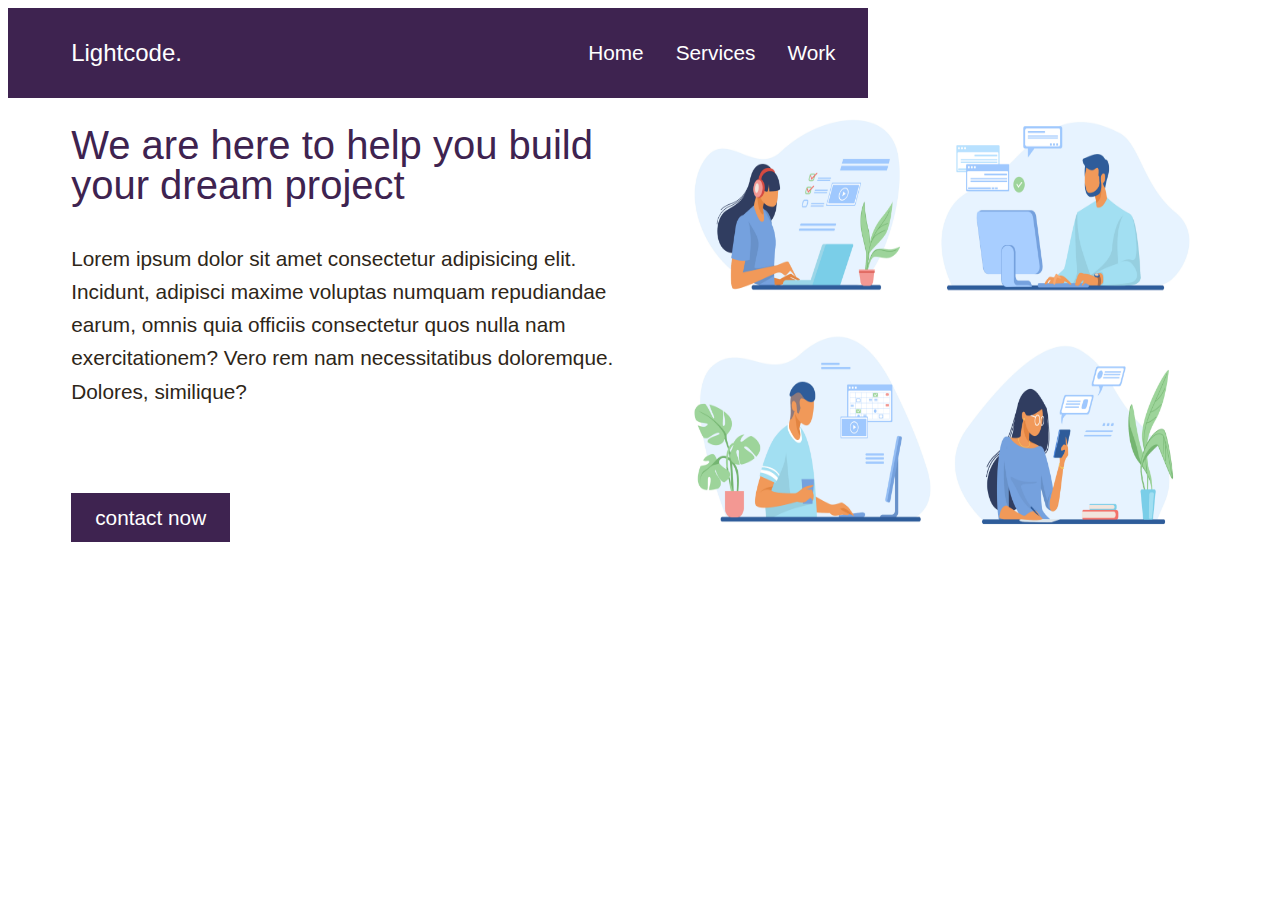
<file: MULTIPA/INDEX.HTML>
<!DOCTYPE html>
<html lang="en">
<head>
    <meta charset="UTF-8">
    <meta http-equiv="X-UA-Compatible" content="IE=edge">
    <meta name="viewport" content="width=device-width, initial-scale=1.0">
    <link rel="stylesheet" href="https://cdnjs.cloudflare.com/ajax/libs/font-awesome/6.3.0/css/all.min.css" integrity="sha512-SzlrxWUlpfuzQ+pcUCosxcglQRNAq/DZjVsC0lE40xsADsfeQoEypE+enwcOiGjk/bSuGGKHEyjSoQ1zVisanQ==" crossorigin="anonymous" referrerpolicy="no-referrer" />
    <link rel="stylesheet" href="style.css">
    <title>IT company // home page</title>
</head>
<body>
   <header>
    <div class="main-nav">
        <a href="index.html" class="logo">Lightcode.</a>
        <ul>
            <li><a href="INDEX.HTML">home</a></li>
            <li><a href="services.HTML">services</a></li>
            <li><a href="#">work</a></li>
        </ul>
    </div>

    <div class="sub-nav">
      <ul>
        <li>
            <a href="#"><i class="fab fa-facebook-f"></i></a>
        </li>
        <li>
            <a href="#"><i class="fab fa-twitter"></i></a>
        </li>
        <li>
            <a href="#"> <i  class="fab fa-instagram-square"></i> </a>
        </li>
     </ul>
    </div>
   </header>

   <div class="container">
    <div class="hero">
      <div class="content">
        <h1 class="heading-primary">
            We are here to help you build your dream project
        </h1>
        <p>
            Lorem ipsum dolor sit amet consectetur adipisicing elit. Incidunt, adipisci maxime voluptas numquam repudiandae earum, omnis quia officiis consectetur quos nulla nam exercitationem? Vero rem nam necessitatibus doloremque. Dolores, similique?
        </p>

        <a href="contact.html" class="btn"> contact now</a>
      </div>  
      <div class="hero-img">
        <img src="img/hero.jpg" alt="Hero image">
      </div>
    </div>
   </div>
</body>
</html>
</file>
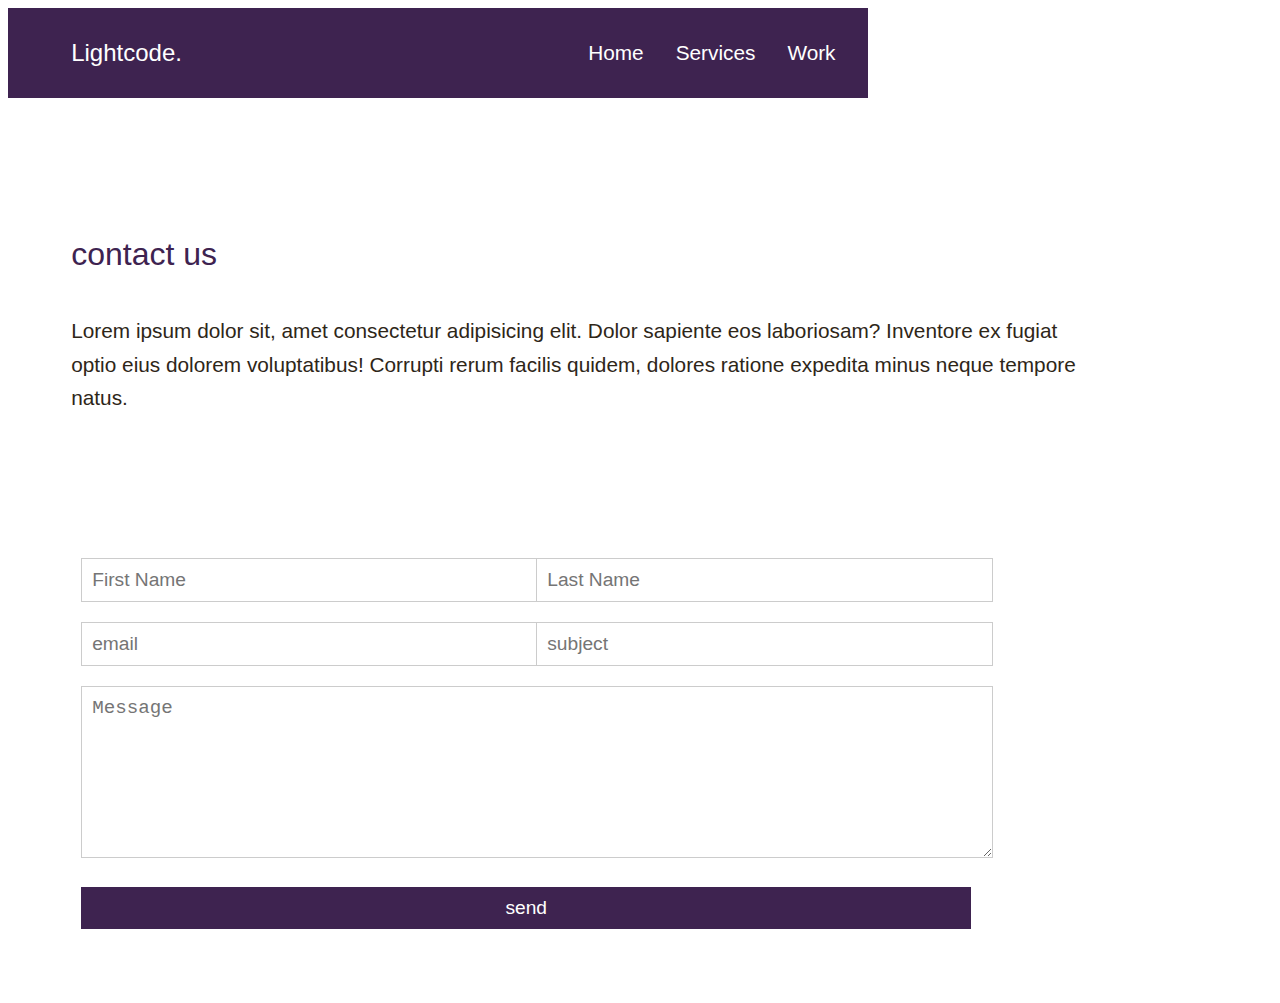
<file: MULTIPA/contact.html>
<!DOCTYPE html>
<html lang="en">
<head>
    <meta charset="UTF-8">
    <meta http-equiv="X-UA-Compatible" content="IE=edge">
    <meta name="viewport" content="width=device-width, initial-scale=1.0">
    <link rel="stylesheet" href="https://cdnjs.cloudflare.com/ajax/libs/font-awesome/6.3.0/css/all.min.css" integrity="sha512-SzlrxWUlpfuzQ+pcUCosxcglQRNAq/DZjVsC0lE40xsADsfeQoEypE+enwcOiGjk/bSuGGKHEyjSoQ1zVisanQ==" crossorigin="anonymous" referrerpolicy="no-referrer" />
    <link rel="stylesheet" href="style.css">
    <title>IT company // contact page</title>
</head>
<body>
   <header>
    <div class="main-nav">
        <a href="index.html" class="logo">Lightcode.</a>
        <ul>
            <li><a href="INDEX.HTML">home</a></li>
            <li><a href="services.HTML">services</a></li>
            <li><a href="work.html">work</a></li>
        </ul>
    </div>

    <div class="sub-nav">
      <ul>
        <li>
            <a href="#"><i class="fab fa-facebook-f"></i></a>
        </li>
        <li>
            <a href="#"><i class="fab fa-twitter"></i></a>
        </li>
        <li>
            <a href="#"> <i  class="fab fa-instagram-square"></i> </a>
        </li>
     </ul>
    </div>
   </header>

   <div class="container">
    <div class="description">
      <h2 class="heading-secondary">
        contact us
      </h2>
      <p>
        Lorem ipsum dolor sit, amet consectetur adipisicing elit. Dolor sapiente eos laboriosam? Inventore ex fugiat optio eius dolorem voluptatibus! Corrupti rerum facilis quidem, dolores ratione expedita minus neque tempore natus.
      </p>
    </div>
   <div class="contact-form mb">
    <form>
      <div class="row">
        <div class="input50">
          <input type="text" placeholder="First Name">
        </div>
        <div class="input50">
          <input type="text" placeholder="Last Name">
        </div>
      </div>

      <div class="row">
        <div class="input50">
          <input type="text" placeholder="email">
        </div>
        <div class="input50">
          <input type="text" placeholder="subject">
        </div>
      </div>

      <div class="row">
        <div class="input100">
         <textarea placeholder="Message"></textarea> 
        </div>
      </div>

      <div class="row">
        <div class="input100">
         <input type="submit" value="send"></input>
        </div>
      </div>
    </form>
   </div>


   </div>
</body>
</html>
</file>
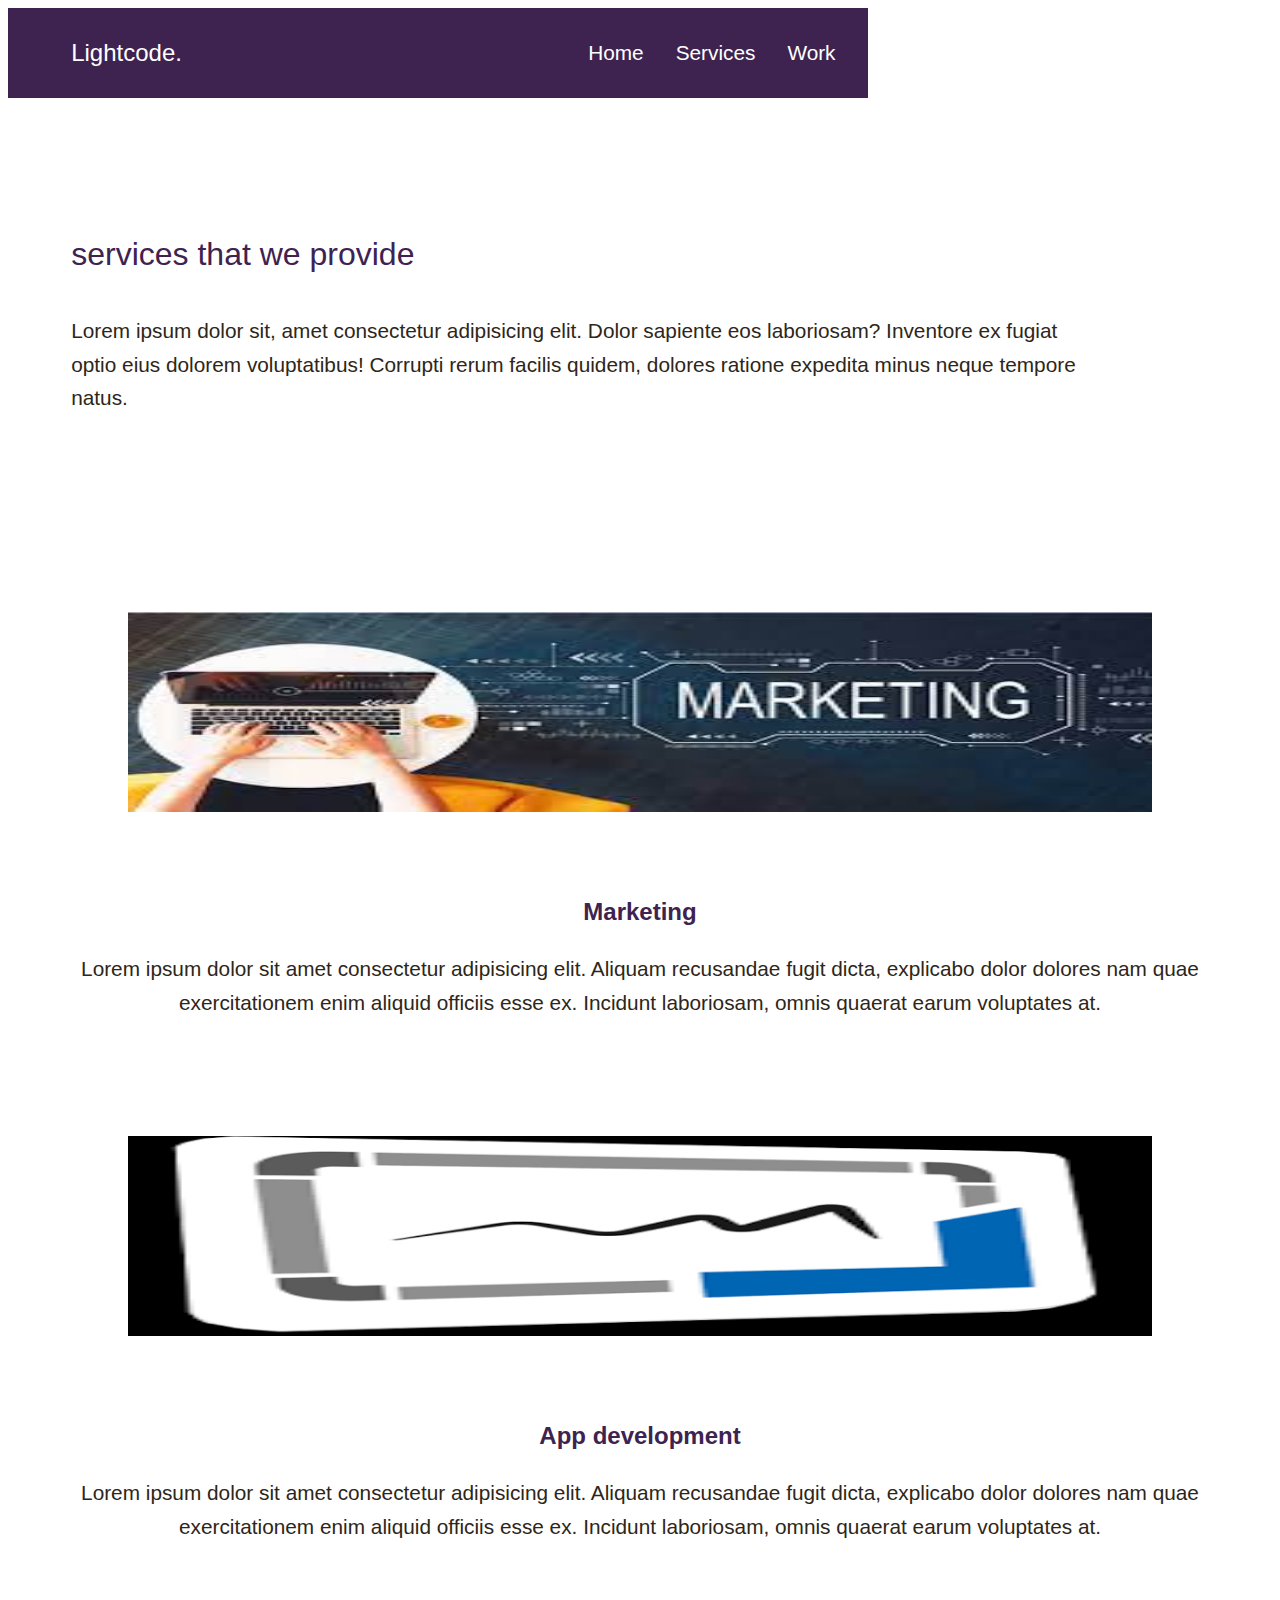
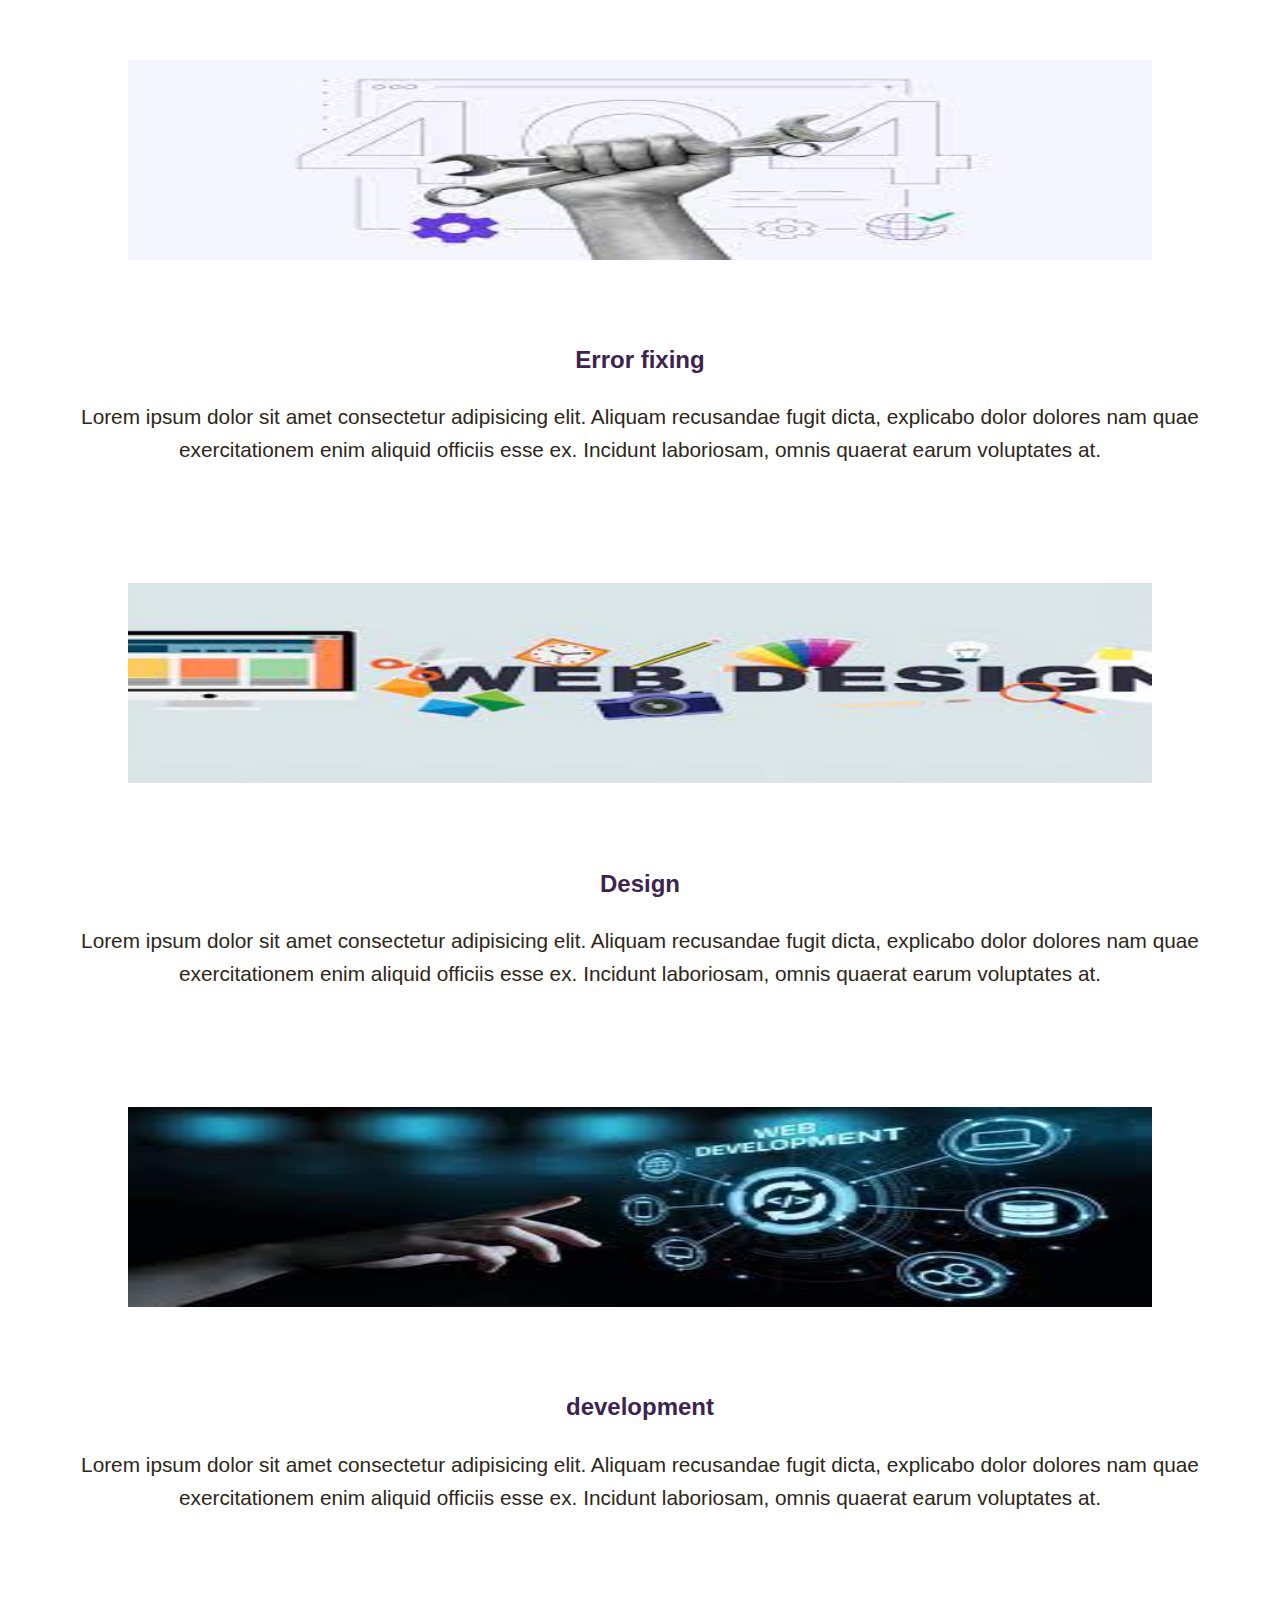
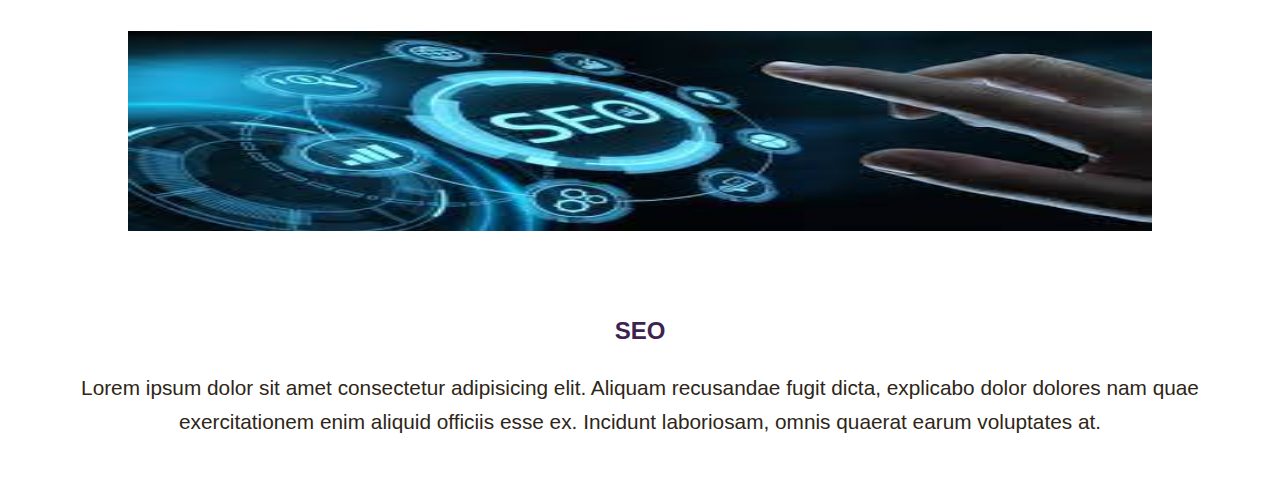
<file: MULTIPA/services.HTML>
<!DOCTYPE html>
<html lang="en">
<head>
    <meta charset="UTF-8">
    <meta http-equiv="X-UA-Compatible" content="IE=edge">
    <meta name="viewport" content="width=device-width, initial-scale=1.0">
    <link rel="stylesheet" href="https://cdnjs.cloudflare.com/ajax/libs/font-awesome/6.3.0/css/all.min.css" integrity="sha512-SzlrxWUlpfuzQ+pcUCosxcglQRNAq/DZjVsC0lE40xsADsfeQoEypE+enwcOiGjk/bSuGGKHEyjSoQ1zVisanQ==" crossorigin="anonymous" referrerpolicy="no-referrer" />
    <link rel="stylesheet" href="style.css">
    <title>IT company // services page</title>
</head>
<body>
   <header>
    <div class="main-nav">
        <a href="index.html" class="logo">Lightcode.</a>
        <ul>
            <li><a href="INDEX.HTML">home</a></li>
            <li><a href="services.HTML">services</a></li>
            <li><a href="work.html">work</a></li>
        </ul>
    </div>

    <div class="sub-nav">
      <ul>
        <li>
            <a href="#"><i class="fab fa-facebook-f"></i></a>
        </li>
        <li>
            <a href="#"><i class="fab fa-twitter"></i></a>
        </li>
        <li>
            <a href="#"> <i  class="fab fa-instagram-square"></i> </a>
        </li>
     </ul>
    </div>
   </header>

   <div class="container">
    <div class="description">
      <h2 class="heading-secondary">
        services that we provide
      </h2>
      <p>
        Lorem ipsum dolor sit, amet consectetur adipisicing elit. Dolor sapiente eos laboriosam? Inventore ex fugiat optio eius dolorem voluptatibus! Corrupti rerum facilis quidem, dolores ratione expedita minus neque tempore natus.
      </p>
    </div>

    <div class="cards">
      <div class="card">
        <div class="icon">
          <img src="img/img-1.png" alt="image 1">
        </div>

        <h3 class="heading-tertiary">Marketing</h3>
        <p>Lorem ipsum dolor sit amet consectetur adipisicing elit. Aliquam recusandae fugit dicta, explicabo dolor dolores nam quae exercitationem enim aliquid officiis esse ex. Incidunt laboriosam, omnis quaerat earum voluptates at.

        </p>

      </div>
      <div class="card">
        <div class="icon">
          <img src="img/img-2.png" alt="image 2">
        </div>

        <h3 class="heading-tertiary">App development</h3>
        <p>Lorem ipsum dolor sit amet consectetur adipisicing elit. Aliquam recusandae fugit dicta, explicabo dolor dolores nam quae exercitationem enim aliquid officiis esse ex. Incidunt laboriosam, omnis quaerat earum voluptates at.

        </p>
      </div>
      <div class="card">
        <div class="icon">
          <img src="img/img-3.png" alt="image 3">
        </div>

        <h3 class="heading-tertiary">Error fixing</h3>
        <p>Lorem ipsum dolor sit amet consectetur adipisicing elit. Aliquam recusandae fugit dicta, explicabo dolor dolores nam quae exercitationem enim aliquid officiis esse ex. Incidunt laboriosam, omnis quaerat earum voluptates at.

        </p>

      </div>
      <div class="card">
        <div class="icon">
          <img src="img/img-4.png" alt="image 4">
        </div>

        <h3 class="heading-tertiary">Design</h3>
        <p>Lorem ipsum dolor sit amet consectetur adipisicing elit. Aliquam recusandae fugit dicta, explicabo dolor dolores nam quae exercitationem enim aliquid officiis esse ex. Incidunt laboriosam, omnis quaerat earum voluptates at.

        </p>

      </div>
      <div class="card">
        <div class="icon">
          <img src="img/img-5.png" alt="image 5">
        </div>

        <h3 class="heading-tertiary">development</h3>
        <p>Lorem ipsum dolor sit amet consectetur adipisicing elit. Aliquam recusandae fugit dicta, explicabo dolor dolores nam quae exercitationem enim aliquid officiis esse ex. Incidunt laboriosam, omnis quaerat earum voluptates at.

        </p>

      </div>
      <div class="card">
        <div class="icon">
          <img src="img/img-6.png" alt="image 6">
        </div>

        <h3 class="heading-tertiary">SEO</h3>
        <p>Lorem ipsum dolor sit amet consectetur adipisicing elit. Aliquam recusandae fugit dicta, explicabo dolor dolores nam quae exercitationem enim aliquid officiis esse ex. Incidunt laboriosam, omnis quaerat earum voluptates at.

        </p>

      </div>
    </div>

   </div>
</body>
</html>
</file>
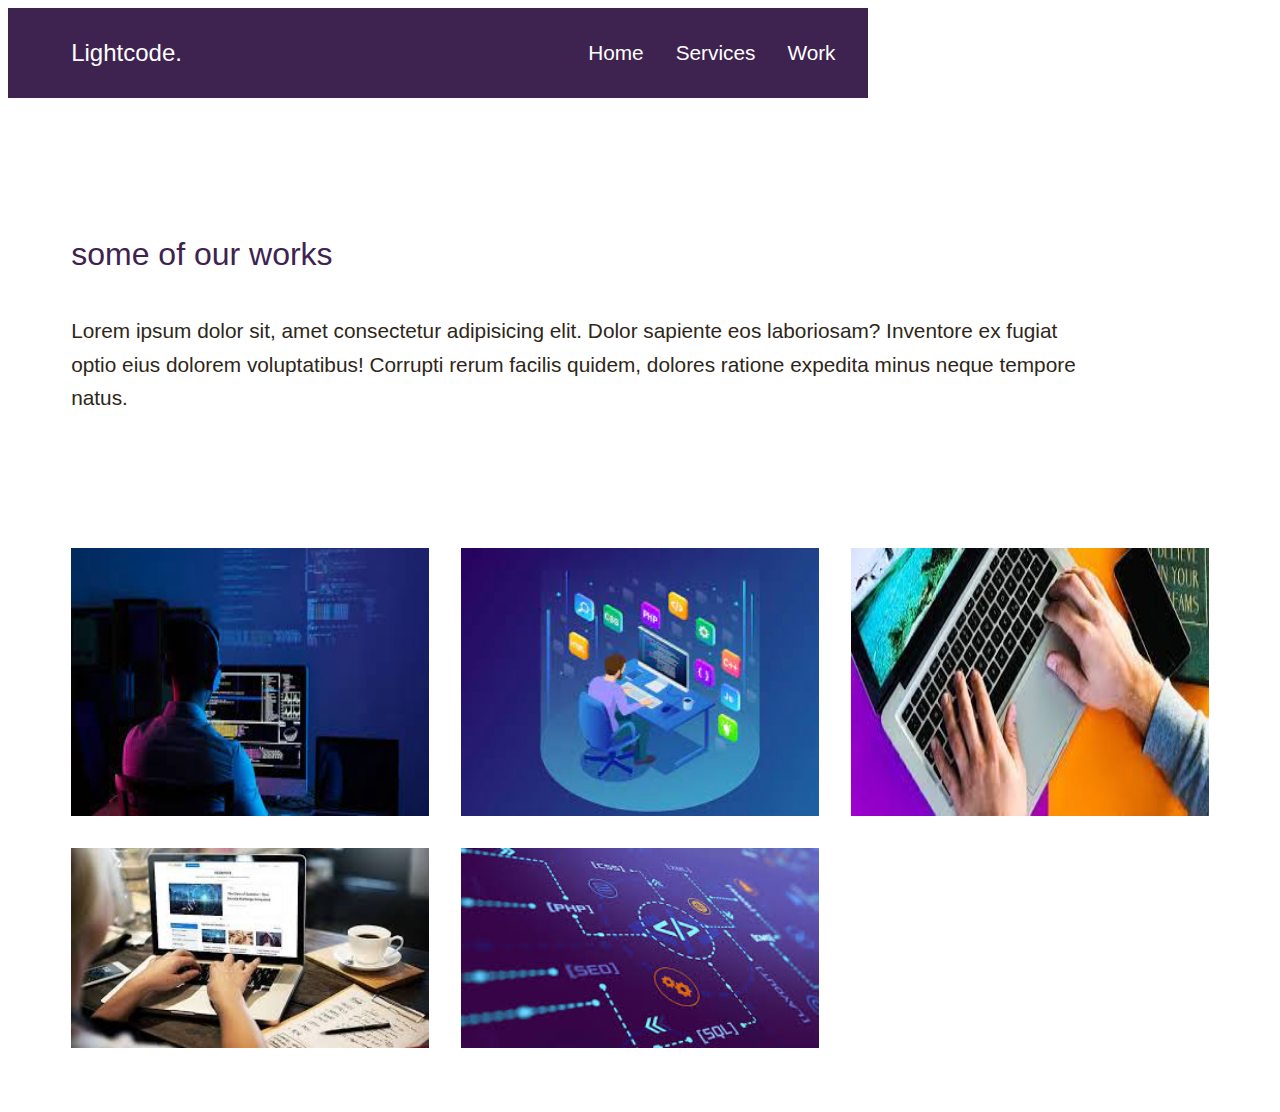
<file: MULTIPA/work.html>
<!DOCTYPE html>
<html lang="en">
<head>
    <meta charset="UTF-8">
    <meta http-equiv="X-UA-Compatible" content="IE=edge">
    <meta name="viewport" content="width=device-width, initial-scale=1.0">
    <link rel="stylesheet" href="https://cdnjs.cloudflare.com/ajax/libs/font-awesome/6.3.0/css/all.min.css" integrity="sha512-SzlrxWUlpfuzQ+pcUCosxcglQRNAq/DZjVsC0lE40xsADsfeQoEypE+enwcOiGjk/bSuGGKHEyjSoQ1zVisanQ==" crossorigin="anonymous" referrerpolicy="no-referrer" />
    <link rel="stylesheet" href="style.css">
    <title>IT company // work page</title>
</head>
<body>
   <header>
    <div class="main-nav">
        <a href="index.html" class="logo">Lightcode.</a>
        <ul>
            <li><a href="INDEX.HTML">home</a></li>
            <li><a href="services.HTML">services</a></li>
            <li><a href="work.html">work</a></li>
        </ul>
    </div>

    <div class="sub-nav">
      <ul>
        <li>
            <a href="#"><i class="fab fa-facebook-f"></i></a>
        </li>
        <li>
            <a href="#"><i class="fab fa-twitter"></i></a>
        </li>
        <li>
            <a href="#"> <i  class="fab fa-instagram-square"></i> </a>
        </li>
     </ul>
    </div>
   </header>

   <div class="container">
    <div class="description">
      <h2 class="heading-secondary">
        some of our works
      </h2>
      <p>
        Lorem ipsum dolor sit, amet consectetur adipisicing elit. Dolor sapiente eos laboriosam? Inventore ex fugiat optio eius dolorem voluptatibus! Corrupti rerum facilis quidem, dolores ratione expedita minus neque tempore natus.
      </p>
    </div>
    <div class="work mb">
        <img src="img/work-1.jpg" alt="Work Image 1">
        <img src="img/work-2.jpg" alt="Work Image 2">
        <img src="img/work-3.jpg" alt="Work Image 3">
        <img src="img/work-4.jpg" alt="Work Image 4">
        <img src="img/work-5.jpg" alt="Work Image 5">
    </div>



   </div>
</body>
</html>
</file>
<file: MULTIPA/style.css>
:root{
    --primary-color:rgb(62, 35, 80);
    --color-white:#fff;
    --color-black:rgb(46, 38, 24);
}

*,
*::before
*::after{
    margin: 0;
    padding: 0;
    box-sizing: border-box;
}

body{
    font-family: sans-serif;
    font-size: 1.3rem;
    min-height: 100vh;
    line-height: 1.6;
}

/*utility*/
.container{
    padding: 0 5%;
}

a {
color: var(--color-white);
text-decoration: none;
}

p {
    color:var(--color-black) ;
}

.mb{
   margin-bottom: 4rem; 
}

.heading-primary{
    font-size: 2.5rem;
    font-weight: 300;
    line-height: 1;
    color: var(--primary-color);
    margin-bottom: 1rem;
}

.heading-secondary {
    font-size: 2rem;
    font-weight: 300;
    line-height: 1;
    color: var(--primary-color);
    margin-bottom: 1.5rem;
}

.heading-tertiary{
font-size: 1.5rem;
color: var(--primary-color);
margin-bottom: .5rem;
}
/*header*/
header{
    height: 10vh;
    display: flex;
}

.main-nav{
   width: 70%;
   background-color: var(--primary-color); 
   padding-left:5% ;
   display: flex;
   align-items: center;
   justify-content: space-between;
}

.main-nav ul,
.sub-nav ul{
    list-style:none;
    display: flex;
}
.main-nav ul li a{
    text-transform: capitalize;
    padding-right: 2rem;
}

.logo{
    font-size: 1.5rem;
}

.sub-nav {
    width: 30%;
    padding-right: 5%;
    display: flex;
    align-items: center;
    justify-content: flex-end;
}

.sub-nav ul li a{
    color: var(--primary-color);
    padding-left: 1.5rem;
}

/* hero */
.hero{
    height: calc(100vh-10vh);
    display: flex;
    justify-content: space-between;
}

.content {
    flex: 0 0 50%;
    display: flex;
    flex-direction: column;
    align-items: flex-start;
    justify-content: center;
    padding-right: 1rem;
}

.hero-img{
    flex: 0 0 50%;
}

.hero-img img {
    width: 100%;
    height: 100%;
}

   
.btn{
    display: inline-block;
    background-color: var(--primary-color);
    padding: 0.5rem 1.5rem;
    margin-top: 4rem;

}

/* services */
.description{
    height: 50vh;
    width: 90%;
    display: flex;
    flex-direction: column;
    justify-content: center;
}

.cards {
    display: grid;
    grid-template-columns: repeat(auto-fit, minmax(300px 1fr));
    gap: 4rem;
    text-align: center;
    margin-top:4rem;
}
.card{
    margin-bottom: 2rem;
}

.card .icon img{
    width: 90%;
    height: 200px;
    margin-bottom: 3rem;
}

/* work */
.work{
     display: grid;
     grid-template-columns: repeat(auto-fit, minmax(300px, 1fr));
     gap: 2rem;
}

.work img{
    width: 100%;
    height: 100%;
}
/* contact */
.contact-form form {
    width: 80%;
}

.contact-form .row {
    width: 100%;
    display: flex;
}

.input50{
   width: 50%;
   margin: 0 10px; 
}

.input100{
    width: 100%;
    margin: 0 10px;
}

.contact-form .row  input,
.contact-form .row textarea {
    font-size: 1.2rem;
    font-weight: 300;
    width: 100%;
    border:1px solid rgba(0, 0, 0, 0.2);
    color: var(--color-black);
    padding: 10px;
    outline: none;
    margin: 10px 0;
}
.contact-form .row textarea {
    height: 150px;
}

.contact-form .row input[type="submit"] {
    background-color: var(--primary-color);
    color: var(--color-white);
    border: 0;
    cursor: pointer;
}
@media(max-width:950px) {
    .hero-img,
    .sub-nav {
        display: none;
    }
    .content {
        flex: 0 0 100%;
    }
    .main-nav {
        width: 100%;
    }
.contact-form form {
    width: 100%;
}
.contact-form .row {
    flex-direction: column;
}

.contact-form .input100,
.contact-form .input50 {
    width: 100%;
}
}
</file>
